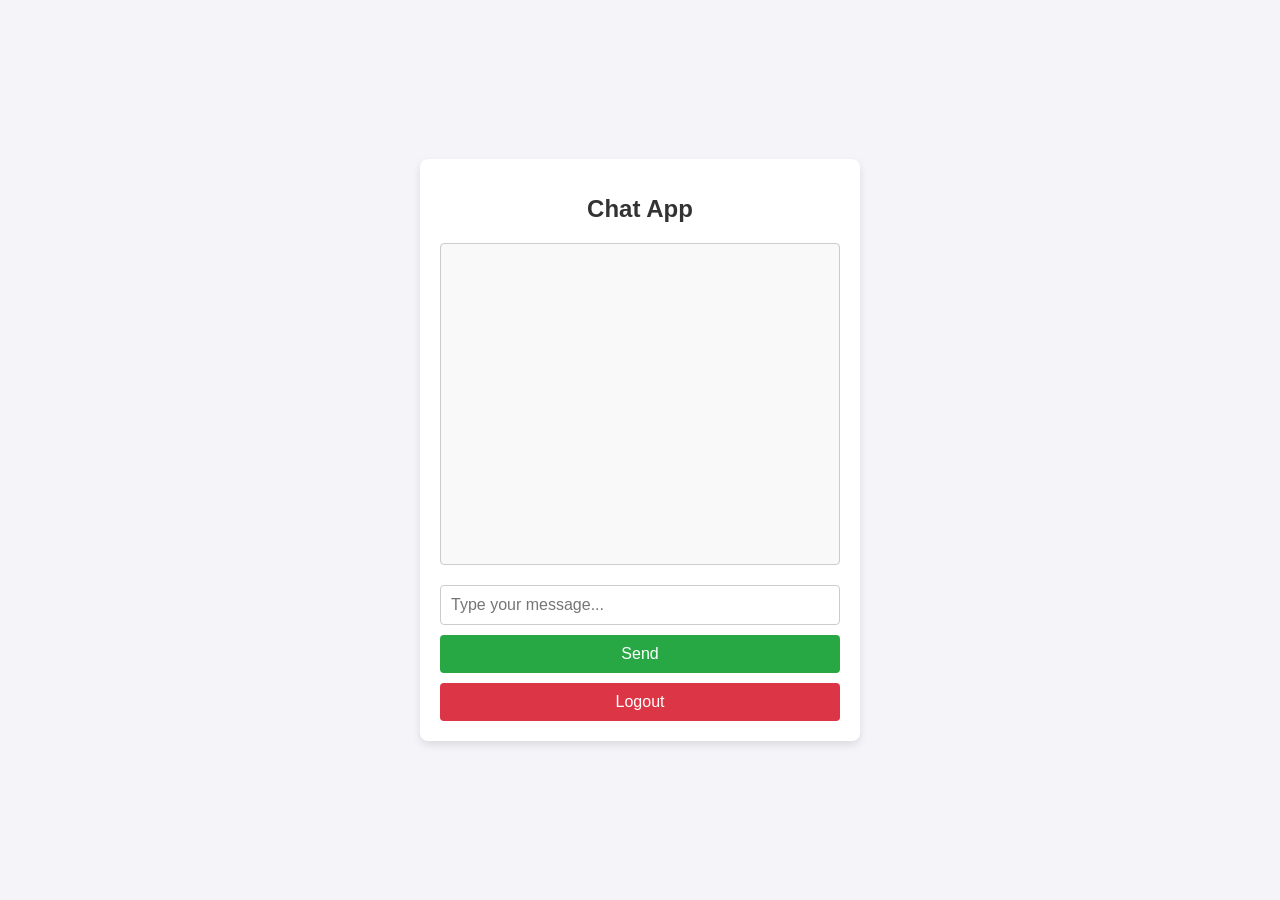
<file: frontend/views/index.html>
<!DOCTYPE html>
<html lang="en">
<head>
  <meta charset="UTF-8">
  <meta name="viewport" content="width=device-width, initial-scale=1.0">
  <title>Chat App</title>
  <link rel="stylesheet" href="../css/styles.css">
</head>
<body>
  <div class="container">
    <h1>Chat App</h1>
    <div id="chat">
      <div id="messages"></div>
      <div id="typingIndicator"></div>
      <input type="text" id="messageInput" placeholder="Type your message...">
      <button id="sendButton">Send</button>
      <button id="logoutButton">Logout</button>
    </div>
  </div>
  <script src="https://cdn.socket.io/4.5.4/socket.io.min.js"></script>
  <script src="../js/chat.js"></script>
</body>
</html>
</file>
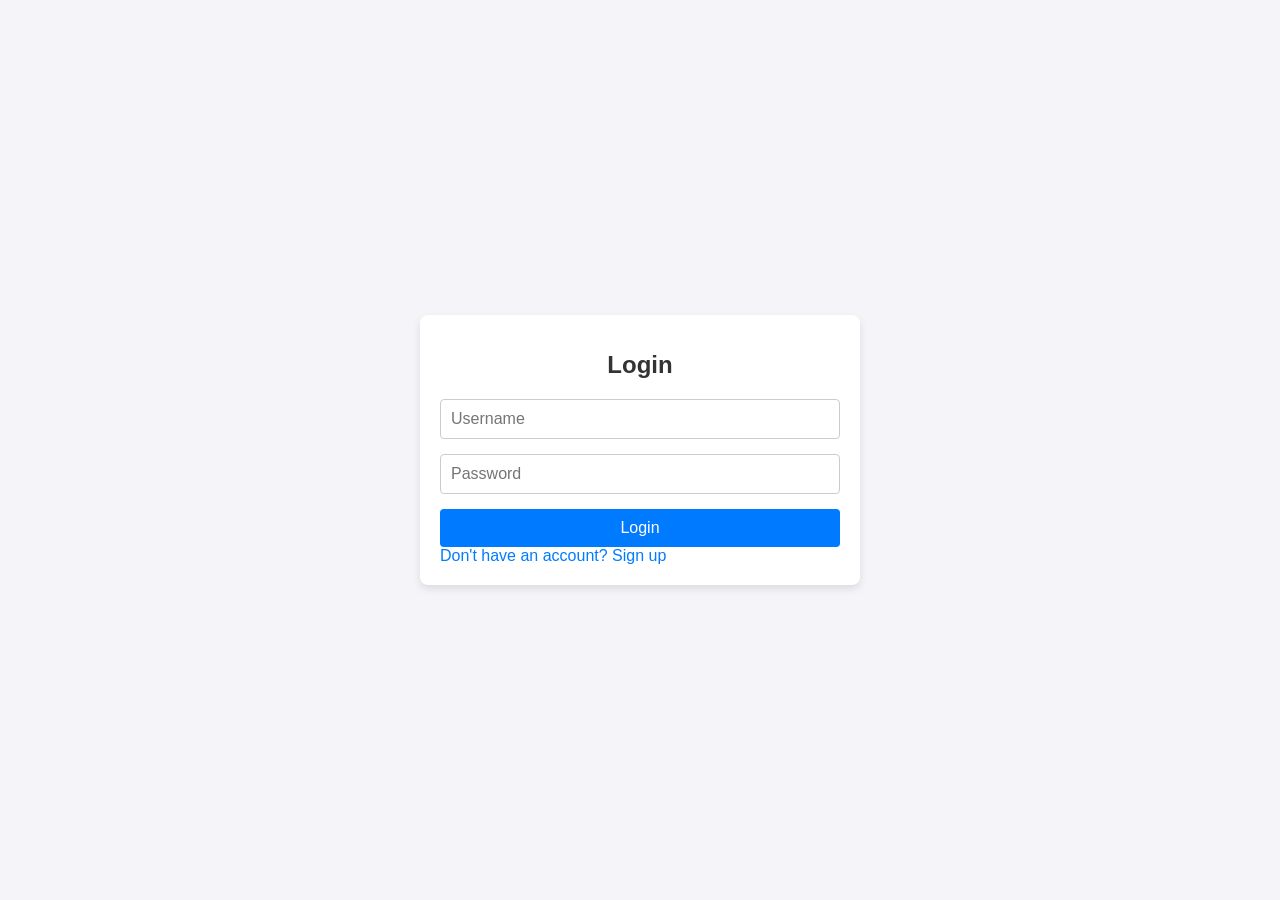
<file: frontend/views/login.html>
<!DOCTYPE html>
<html lang="en">
<head>
  <meta charset="UTF-8">
  <meta name="viewport" content="width=device-width, initial-scale=1.0">
  <title>Login</title>
  <link rel="stylesheet" href="../css/styles.css">
</head>
<body>
  <div class="container">
    <h1>Login</h1>
    <form id="loginForm">
      <input type="text" id="username" placeholder="Username" required>
      <input type="password" id="password" placeholder="Password" required>
      <button type="submit">Login</button>
    </form>
    <a href="signup.html">Don't have an account? Sign up</a>
  </div>
  <script src="../js/auth.js"></script>
</body>
</html>
</file>
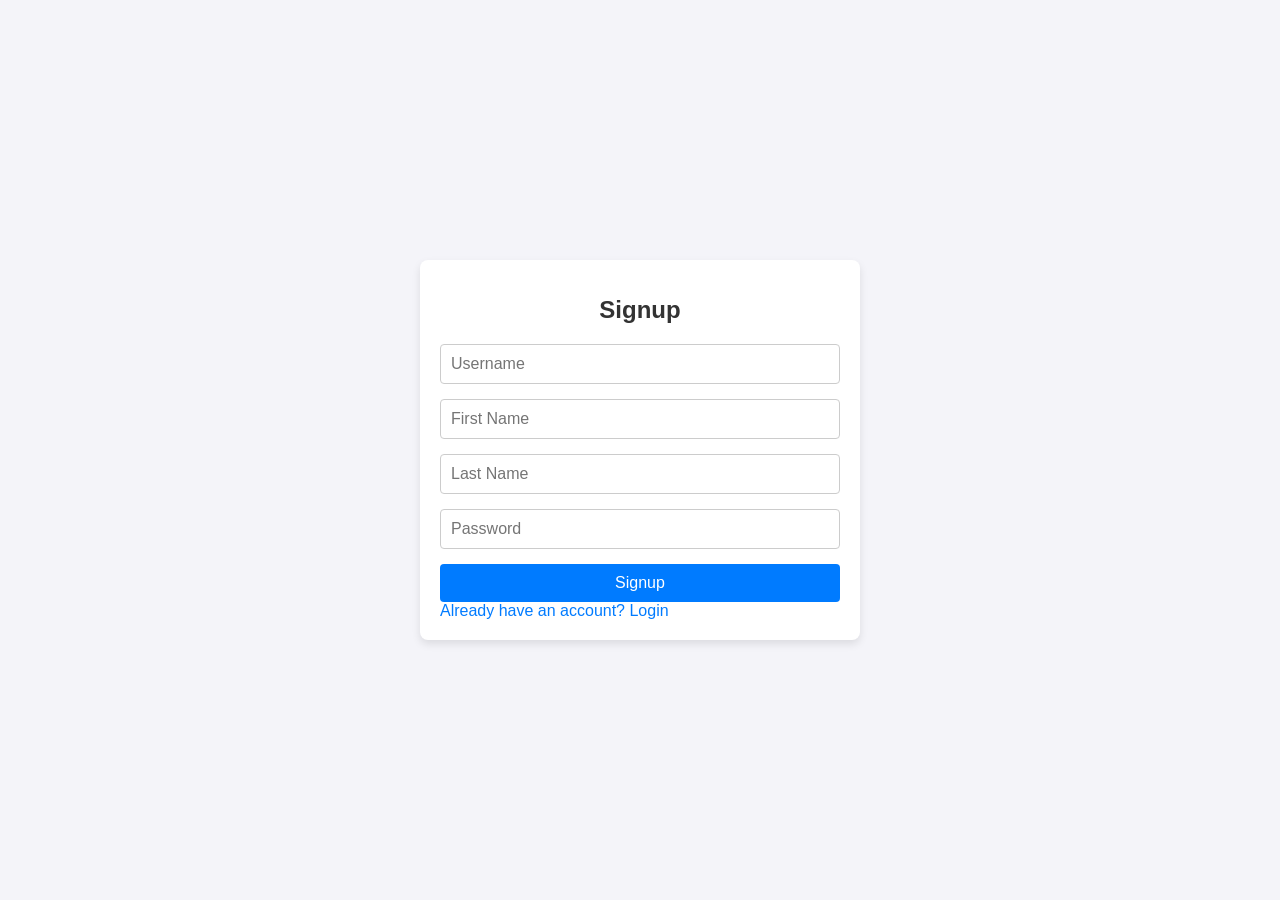
<file: frontend/views/signup.html>
<!DOCTYPE html>
<html lang="en">
<head>
  <meta charset="UTF-8">
  <meta name="viewport" content="width=device-width, initial-scale=1.0">
  <title>Signup</title>
  <link rel="stylesheet" href="../css/styles.css">
</head>
<body>
  <div class="container">
    <h1>Signup</h1>
    <form id="signupForm">
      <input type="text" id="username" placeholder="Username" required>
      <input type="text" id="firstname" placeholder="First Name" required>
      <input type="text" id="lastname" placeholder="Last Name" required>
      <input type="password" id="password" placeholder="Password" required>
      <button type="submit">Signup</button>
    </form>
    <a href="login.html">Already have an account? Login</a>
  </div>
  <script src="../js/auth.js"></script>
</body>
</html>
</file>
<file: frontend/css/styles.css>
/* General Styles */
body {
    font-family: Arial, sans-serif;
    background-color: #f4f4f9;
    margin: 0;
    padding: 0;
    display: flex;
    justify-content: center;
    align-items: center;
    height: 100vh;
  }
  
  .container {
    background-color: #fff;
    border-radius: 8px;
    box-shadow: 0 4px 8px rgba(0, 0, 0, 0.1);
    padding: 20px;
    width: 400px;
    max-width: 100%;
  }
  
  h1 {
    font-size: 24px;
    margin-bottom: 20px;
    color: #333;
    text-align: center;
  }
  
  /* Form Styles */
  form {
    display: flex;
    flex-direction: column;
  }
  
  input {
    padding: 10px;
    margin-bottom: 15px;
    border: 1px solid #ccc;
    border-radius: 4px;
    font-size: 16px;
  }
  
  button {
    padding: 10px;
    background-color: #007bff;
    color: #fff;
    border: none;
    border-radius: 4px;
    font-size: 16px;
    cursor: pointer;
  }
  
  button:hover {
    background-color: #0056b3;
  }
  
  a {
    color: #007bff;
    text-decoration: none;
    text-align: center;
    margin-top: 10px;
  }
  
  a:hover {
    text-decoration: underline;
  }
  
  /* Chat Styles */
  #chat {
    display: flex;
    flex-direction: column;
  }
  
  #messages {
    height: 300px;
    overflow-y: auto;
    border: 1px solid #ccc;
    border-radius: 4px;
    padding: 10px;
    margin-bottom: 10px;
    background-color: #f9f9f9;
  }
  
  #messages div {
    margin-bottom: 10px;
    padding: 8px;
    background-color: #e9ecef;
    border-radius: 4px;
  }
  
  #typingIndicator {
    font-size: 14px;
    color: #666;
    margin-bottom: 10px;
  }
  
  #messageInput {
    padding: 10px;
    border: 1px solid #ccc;
    border-radius: 4px;
    font-size: 16px;
    margin-bottom: 10px;
  }
  
  #sendButton {
    padding: 10px;
    background-color: #28a745;
    color: #fff;
    border: none;
    border-radius: 4px;
    font-size: 16px;
    cursor: pointer;
  }
  
  #sendButton:hover {
    background-color: #218838;
  }
  
  #logoutButton {
    padding: 10px;
    background-color: #dc3545;
    color: #fff;
    border: none;
    border-radius: 4px;
    font-size: 16px;
    cursor: pointer;
    margin-top: 10px;
  }
  
  #logoutButton:hover {
    background-color: #c82333;
  }
</file>
